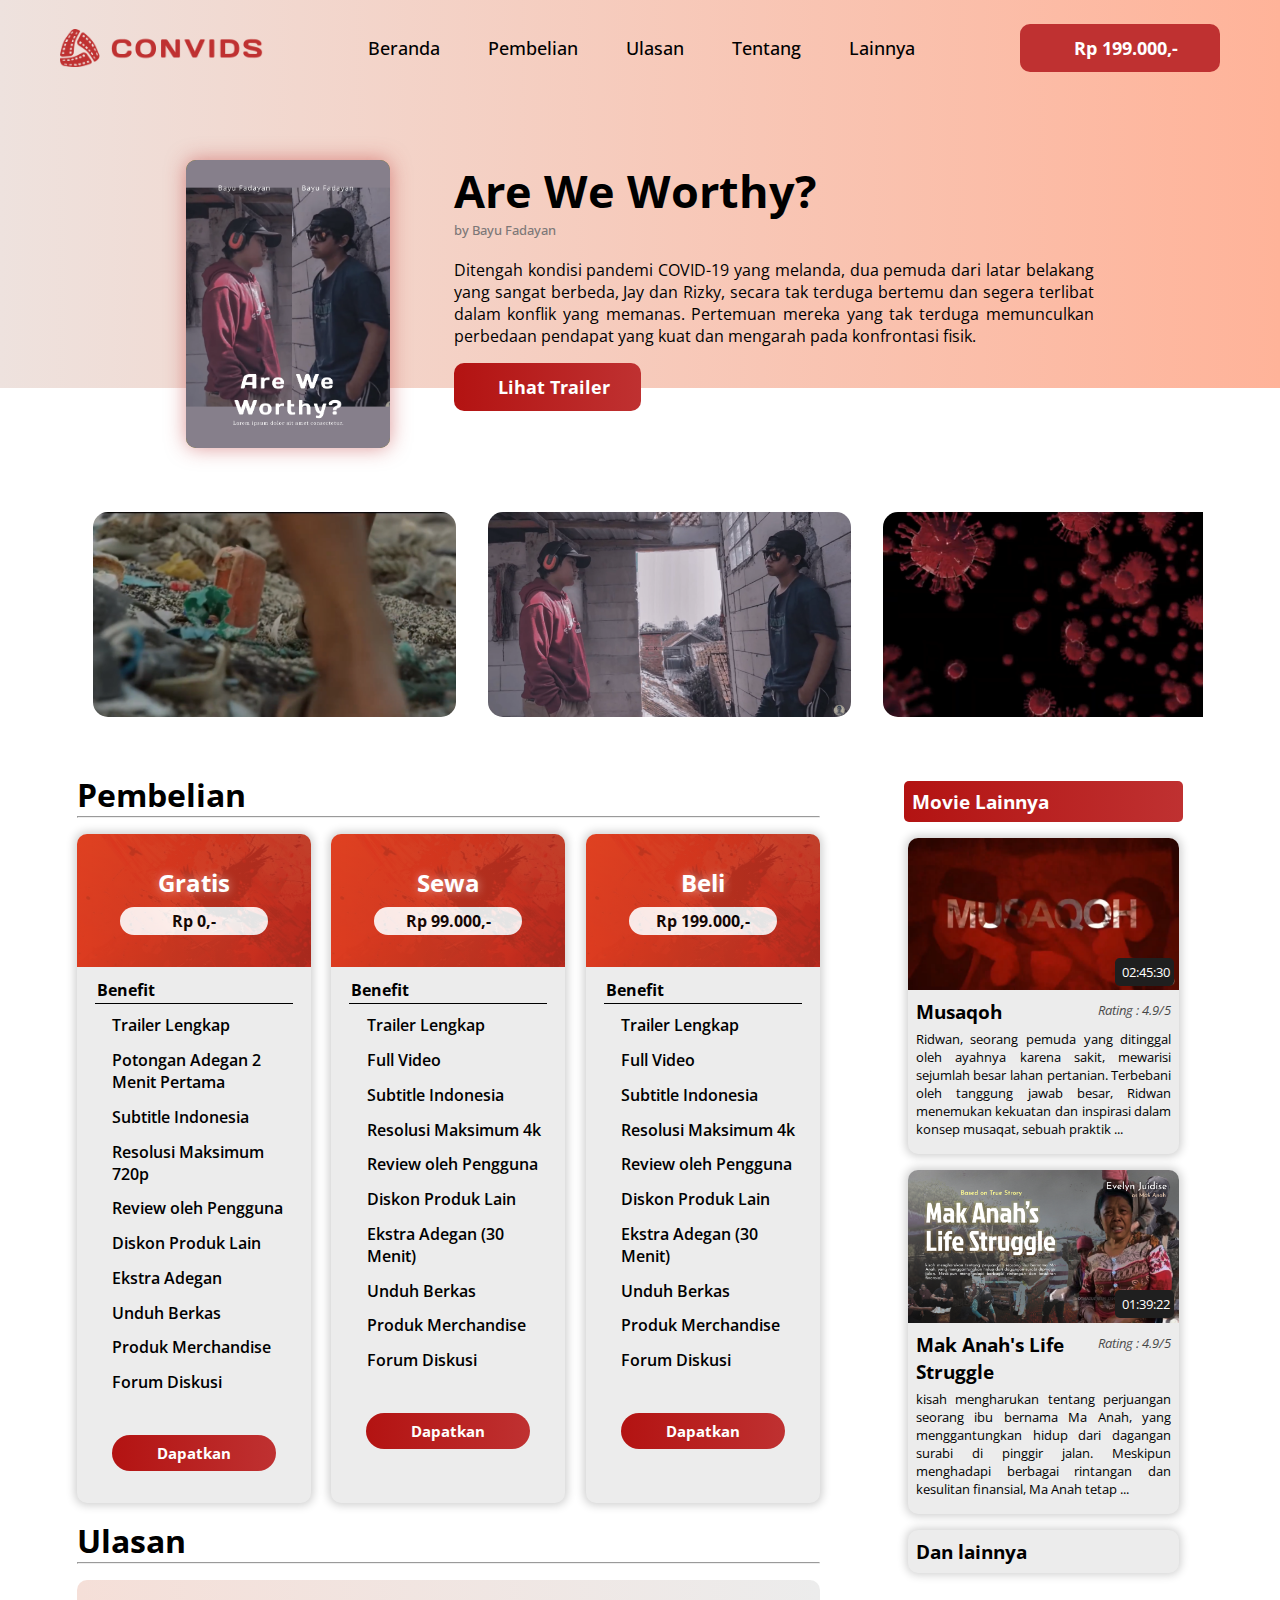
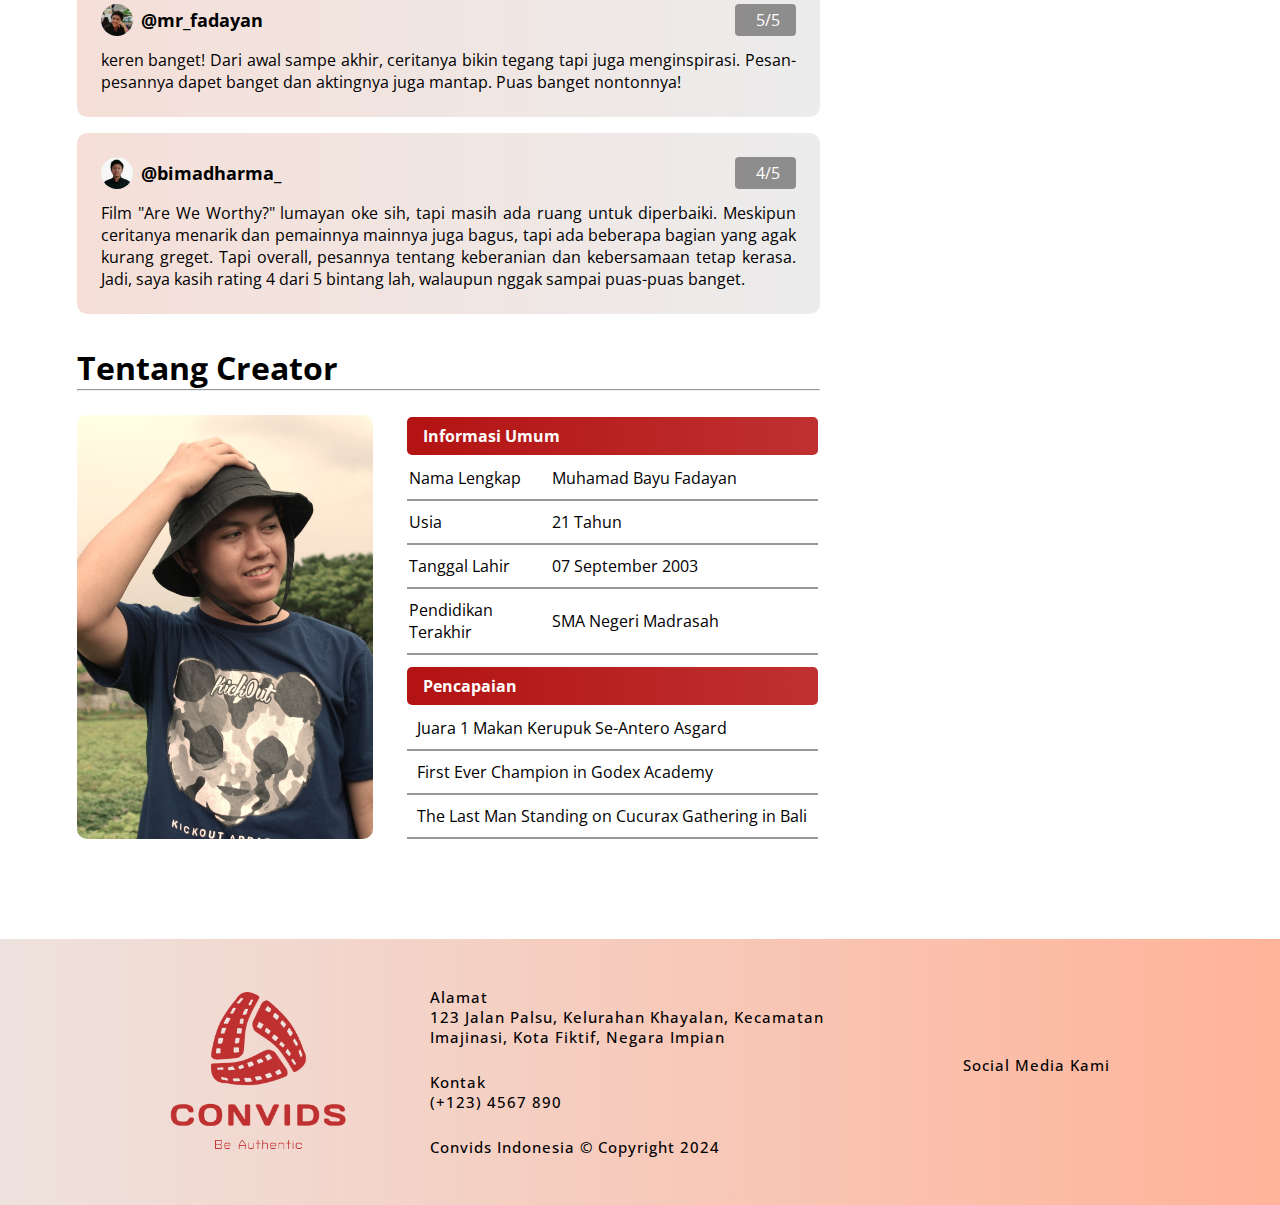
<file: index.html>
<!DOCTYPE html>
<html lang="en">
  <head>
    <meta charset="UTF-8" />
    <meta name="viewport" content="width=device-width, initial-scale=1.0" />
    <title>Are We Worthy? | CONVIDS</title>

    <!-- CSS -->
    <link rel="stylesheet" href="styles/style.css" />

    <!-- Font (OpenSans) -->
    <link rel="preconnect" href="https://fonts.googleapis.com" />
    <link rel="preconnect" href="https://fonts.gstatic.com" crossorigin />
    <link
      href="https://fonts.googleapis.com/css2?family=Open+Sans:ital,wght@0,300..800;1,300..800&display=swap"
      rel="stylesheet"
    />

    <!-- Font Awesome -->
    <link
      rel="stylesheet"
      href="https://cdnjs.cloudflare.com/ajax/libs/font-awesome/6.5.2/css/all.min.css"
      integrity="sha512-SnH5WK+bZxgPHs44uWIX+LLJAJ9/2PkPKZ5QiAj6Ta86w+fsb2TkcmfRyVX3pBnMFcV7oQPJkl9QevSCWr3W6A=="
      crossorigin="anonymous"
      referrerpolicy="no-referrer"
    />

    <!-- Fav Icon -->
    <link rel="icon" type="image/png" href="image/convids-icon.png" />
  </head>
  <body>
    <header>
      <nav>
        <div class="logo">
          <img src="image/convids-logo.png" alt="logo-convids" />
        </div>

        <ul class="nav-list">
          <li><a href="#">Beranda</a></li>
          <li><a href="#Pembelian">Pembelian</a></li>
          <li><a href="#Ulasan">Ulasan</a></li>
          <li><a href="#Tentang">Tentang</a></li>
          <li><a href="coming-soon.html">Lainnya</a></li>
        </ul>

        <div class="nav-side-button">
          <div class="buy-icon">
            <i class="fa-solid fa-cart-shopping"></i>
          </div>
          <div class="hamburger">&#9776;</div>
        </div>

        <div class="nav-button" id="film-play">
          <button>
            <i class="fa-solid fa-cart-shopping"></i>
            <strong>Rp 199.000,-</strong>
          </button>
        </div>
      </nav>
    </header>

    <main>
      <!-- Spotlight -->
      <header id="beranda">
        <div class="main-section">
          <article>
            <figure class="movie-poster">
              <img
                src="image/movie-poster.png"
                alt="Movie Poster"
                class="for-popup"
              />
            </figure>

            <div class="header-main-section">
              <h1 class="main-title">Are We Worthy?</h1>
              <h5>by Bayu Fadayan</h5>

              <h4>Sinopsis:</h4>
              <p>
                Ditengah kondisi pandemi COVID-19 yang melanda, dua pemuda dari
                latar belakang yang sangat berbeda, Jay dan Rizky, secara tak
                terduga bertemu dan segera terlibat dalam konflik yang memanas.
                Pertemuan mereka yang tak terduga memunculkan perbedaan pendapat
                yang kuat dan mengarah pada konfrontasi fisik.
              </p>

              <button id="trailer-play">
                <i class="fa-solid fa-play"></i><span>Lihat Trailer</span>
              </button>
            </div>

            <div class="bg-main-section"></div>
          </article>
        </div>

        <div class="movie-preview">
          <h4>Screenshot :</h4>
          <div class="pictures-panel">
            <img
              src="image/preview-1.png"
              alt="Movie Preview"
              class="screenshot for-popup"
            />
            <img
              src="image/preview-2.png"
              alt="Movie Preview"
              class="screenshot for-popup"
            />
            <img
              src="image/preview-3.png"
              alt="Movie Preview"
              class="screenshot for-popup"
            />
            <img
              src="image/preview-4.png"
              alt="Movie Preview"
              class="screenshot for-popup"
            />
            <img
              src="image/preview-5.png"
              alt="Movie Preview"
              class="screenshot for-popup"
            />
            <img
              src="image/preview-6.png"
              alt="Movie Preview"
              class="screenshot for-popup"
            />
          </div>
        </div>
      </header>

      <div class="body-content">
        <!-- Content -->
        <div class="content">
          <article id="Pembelian">
            <h2>Pembelian</h2>
            <hr />
            <div class="card-container">
              <div class="card">
                <div class="card-title">
                  <img
                    src="image/card-title-bg-illustartion.jpg"
                    alt="illustrasi"
                  />
                  <h3>Gratis</h3>
                  <h4>Rp 0,-</h4>
                </div>

                <div class="card-content">
                  <table>
                    <thead>
                      <tr>
                        <th>Benefit</th>
                      </tr>
                    </thead>
                    <tbody>
                      <tr>
                        <td><i class="fa-solid fa-circle-check"></i></td>
                        <td>Trailer Lengkap</td>
                      </tr>
                      <tr>
                        <td><i class="fa-solid fa-circle-check"></i></td>
                        <td>Potongan Adegan 2 Menit Pertama</td>
                      </tr>
                      <tr>
                        <td><i class="fa-solid fa-circle-check"></i></td>
                        <td>Subtitle Indonesia</td>
                      </tr>
                      <tr>
                        <td><i class="fa-solid fa-circle-check"></i></td>
                        <td>Resolusi Maksimum 720p</td>
                      </tr>
                      <tr>
                        <td><i class="fa-solid fa-circle-xmark"></i></td>
                        <td>Review oleh Pengguna</td>
                      </tr>
                      <tr>
                        <td><i class="fa-solid fa-circle-xmark"></i></td>
                        <td>Diskon Produk Lain</td>
                      </tr>
                      <tr>
                        <td><i class="fa-solid fa-circle-xmark"></i></td>
                        <td>Ekstra Adegan</td>
                      </tr>
                      <tr>
                        <td><i class="fa-solid fa-circle-xmark"></i></td>
                        <td>Unduh Berkas</td>
                      </tr>
                      <tr>
                        <td><i class="fa-solid fa-circle-xmark"></i></td>
                        <td>Produk Merchandise</td>
                      </tr>
                      <tr>
                        <td><i class="fa-solid fa-circle-xmark"></i></td>
                        <td>Forum Diskusi</td>
                      </tr>
                    </tbody>
                  </table>
                </div>

                <button class="coming-soon">Dapatkan</button>
              </div>

              <div class="card">
                <div class="card-title">
                  <img
                    src="image/card-title-bg-illustartion.jpg"
                    alt="illustrasi"
                  />
                  <h3>Sewa</h3>
                  <h4>Rp 99.000,-</h4>
                </div>

                <div class="card-content">
                  <table>
                    <thead>
                      <tr>
                        <th>Benefit</th>
                      </tr>
                    </thead>
                    <tbody>
                      <tr>
                        <td><i class="fa-solid fa-circle-check"></i></td>
                        <td>Trailer Lengkap</td>
                      </tr>
                      <tr>
                        <td><i class="fa-solid fa-circle-check"></i></td>
                        <td>Full Video</td>
                      </tr>
                      <tr>
                        <td><i class="fa-solid fa-circle-check"></i></td>
                        <td>Subtitle Indonesia</td>
                      </tr>
                      <tr>
                        <td><i class="fa-solid fa-circle-check"></i></td>
                        <td>Resolusi Maksimum 4k</td>
                      </tr>
                      <tr>
                        <td><i class="fa-solid fa-circle-check"></i></td>
                        <td>Review oleh Pengguna</td>
                      </tr>
                      <tr>
                        <td><i class="fa-solid fa-circle-check"></i></td>
                        <td>Diskon Produk Lain</td>
                      </tr>
                      <tr>
                        <td><i class="fa-solid fa-circle-xmark"></i></td>
                        <td>Ekstra Adegan (30 Menit)</td>
                      </tr>
                      <tr>
                        <td><i class="fa-solid fa-circle-xmark"></i></td>
                        <td>Unduh Berkas</td>
                      </tr>
                      <tr>
                        <td><i class="fa-solid fa-circle-xmark"></i></td>
                        <td>Produk Merchandise</td>
                      </tr>
                      <tr>
                        <td><i class="fa-solid fa-circle-xmark"></i></td>
                        <td>Forum Diskusi</td>
                      </tr>
                    </tbody>
                  </table>
                </div>

                <button class="coming-soon">Dapatkan</button>
              </div>

              <div class="card">
                <div class="card-title">
                  <img
                    src="image/card-title-bg-illustartion.jpg"
                    alt="illustrasi"
                  />
                  <h3>Beli</h3>
                  <h4>Rp 199.000,-</h4>
                </div>

                <div class="card-content">
                  <table>
                    <thead>
                      <tr>
                        <th>Benefit</th>
                      </tr>
                    </thead>
                    <tbody>
                      <tr>
                        <td><i class="fa-solid fa-circle-check"></i></td>
                        <td>Trailer Lengkap</td>
                      </tr>
                      <tr>
                        <td><i class="fa-solid fa-circle-check"></i></td>
                        <td>Full Video</td>
                      </tr>
                      <tr>
                        <td><i class="fa-solid fa-circle-check"></i></td>
                        <td>Subtitle Indonesia</td>
                      </tr>
                      <tr>
                        <td><i class="fa-solid fa-circle-check"></i></td>
                        <td>Resolusi Maksimum 4k</td>
                      </tr>
                      <tr>
                        <td><i class="fa-solid fa-circle-check"></i></td>
                        <td>Review oleh Pengguna</td>
                      </tr>
                      <tr>
                        <td><i class="fa-solid fa-circle-check"></i></td>
                        <td>Diskon Produk Lain</td>
                      </tr>
                      <tr>
                        <td><i class="fa-solid fa-circle-check"></i></td>
                        <td>Ekstra Adegan (30 Menit)</td>
                      </tr>
                      <tr>
                        <td><i class="fa-solid fa-circle-check"></i></td>
                        <td>Unduh Berkas</td>
                      </tr>
                      <tr>
                        <td><i class="fa-solid fa-circle-check"></i></td>
                        <td>Produk Merchandise</td>
                      </tr>
                      <tr>
                        <td><i class="fa-solid fa-circle-check"></i></td>
                        <td>Forum Diskusi</td>
                      </tr>
                    </tbody>
                  </table>
                </div>

                <button class="coming-soon">Dapatkan</button>
              </div>
            </div>
          </article>

          <article id="Ulasan">
            <h2>Ulasan</h2>
            <hr />
            <div class="review-card-container">
              <div class="review-card">
                <div class="review-card-top">
                  <div class="rating-container">
                    <i class="fa-solid fa-star"></i> 5/5
                  </div>

                  <div class="username-container">
                    <img src="image/profile-user-bay.png" alt="profil bayu" />
                    <p>@mr_fadayan</p>
                  </div>
                </div>

                <div class="review-card-content">
                  <p>
                    keren banget! Dari awal sampe akhir, ceritanya bikin tegang
                    tapi juga menginspirasi. Pesan-pesannya dapet banget dan
                    aktingnya juga mantap. Puas banget nontonnya!
                  </p>
                </div>
              </div>

              <div class="review-card">
                <div class="review-card-top">
                  <div class="rating-container">
                    <i class="fa-solid fa-star"></i> 4/5
                  </div>

                  <div class="username-container">
                    <img src="image/profile-user.png" alt="profil" />
                    <p>@bimadharma_</p>
                  </div>
                </div>

                <div class="review-card-content">
                  <p>
                    Film "Are We Worthy?" lumayan oke sih, tapi masih ada ruang
                    untuk diperbaiki. Meskipun ceritanya menarik dan pemainnya
                    mainnya juga bagus, tapi ada beberapa bagian yang agak
                    kurang greget. Tapi overall, pesannya tentang keberanian dan
                    kebersamaan tetap kerasa. Jadi, saya kasih rating 4 dari 5
                    bintang lah, walaupun nggak sampai puas-puas banget.
                  </p>
                </div>
              </div>
            </div>
          </article>

          <article id="Tentang">
            <h2>Tentang Creator</h2>
            <hr />
            <div class="about-content-container">
              <figure>
                <img
                  src="image/author-photos.jpg"
                  alt="bayu"
                  class="for-popup"
                />
              </figure>

              <div class="author-info">
                <table>
                  <thead>
                    <tr>
                      <th colspan="2">Informasi Umum</th>
                    </tr>
                  </thead>

                  <tbody class="information-general">
                    <tr>
                      <td>Nama Lengkap</td>
                      <td>Muhamad Bayu Fadayan</td>
                    </tr>
                    <tr>
                      <td>Usia</td>
                      <td>21 Tahun</td>
                    </tr>
                    <tr>
                      <td>Tanggal Lahir</td>
                      <td>07 September 2003</td>
                    </tr>
                    <tr>
                      <td>Pendidikan Terakhir</td>
                      <td>SMA Negeri Madrasah</td>
                    </tr>
                  </tbody>
                </table>

                <table>
                  <thead>
                    <tr>
                      <th>Pencapaian</th>
                    </tr>
                  </thead>

                  <tbody class="achievement">
                    <tr>
                      <td>
                        <i class="fa-solid fa-trophy"></i>Juara 1 Makan Kerupuk
                        Se-Antero Asgard
                      </td>
                    </tr>
                    <tr>
                      <td>
                        <i class="fa-solid fa-trophy"></i>First Ever Champion in
                        Godex Academy
                      </td>
                    </tr>
                    <tr>
                      <td>
                        <i class="fa-solid fa-trophy"></i>The Last Man Standing
                        on Cucurax Gathering in Bali
                      </td>
                    </tr>
                  </tbody>
                </table>
              </div>
            </div>
            <br /><br /><br />
          </article>
        </div>

        <!-- Sidebar -->
        <aside>
          <header>
            <h3>Movie Lainnya</h3>
          </header>

          <div class="sidebar-content">
            <!-- Film ke 1 -->
            <div class="sidebar-card coming-soon">
              <figure>
                <img src="image/musaqoh-thumbnail.png" alt="thumb" />
                <div class="duration">
                  <i class="fa-solid fa-clock"></i> 02:45:30
                </div>
              </figure>
              <div class="sidebar-card-content-container">
                <div class="sidebar-card-title-container">
                  <h4>Musaqoh</h4>
                  <p><i class="fa-solid fa-star"></i><i> Rating : 4.9/5</i></p>
                </div>
                <div class="description">
                  <p>
                    Ridwan, seorang pemuda yang ditinggal oleh ayahnya karena
                    sakit, mewarisi sejumlah besar lahan pertanian. Terbebani
                    oleh tanggung jawab besar, Ridwan menemukan kekuatan dan
                    inspirasi dalam konsep musaqat, sebuah praktik ...
                  </p>
                </div>
              </div>
            </div>

            <!-- Film ke 2 -->
            <div class="sidebar-card">
              <figure>
                <img src="image/mak-anah-2-thumbnail.png" alt="thumb" />
                <div class="duration">
                  <i class="fa-solid fa-clock"></i> 01:39:22
                </div>
              </figure>
              <div class="sidebar-card-content-container">
                <div class="sidebar-card-title-container">
                  <h4>Mak Anah's Life Struggle</h4>
                  <p><i class="fa-solid fa-star"></i><i> Rating : 4.9/5</i></p>
                </div>
                <div class="description">
                  <p>
                    kisah mengharukan tentang perjuangan seorang ibu bernama Ma
                    Anah, yang menggantungkan hidup dari dagangan surabi di
                    pinggir jalan. Meskipun menghadapi berbagai rintangan dan
                    kesulitan finansial, Ma Anah tetap ...
                  </p>
                </div>
              </div>
            </div>

            <!-- Lainnya -->
            <div class="sidebar-card" id="lainnya-card">
              <div class="sidebar-card-content-container" id="lainnya">
                <div class="sidebar-card-title-container">
                  <h4>Dan lainnya</h4>
                </div>
              </div>
            </div>
          </div>
        </aside>
      </div>
    </main>

    <footer>
      <div class="footer-container">
        <section class="foot-logo">
          <img src="image/convids-logo-footer.png" alt="Logo Convids" />
        </section>
        <section class="foot-information">
          <p>
            Alamat <br />
            123 Jalan Palsu, Kelurahan Khayalan, Kecamatan Imajinasi, Kota
            Fiktif, Negara Impian
          </p>

          <p>
            Kontak <br />
            (+123) 4567 890
          </p>

          <p>Convids Indonesia &copy; Copyright 2024</p>
        </section>
        <hr id="footer-line" />
        <section class="social-media">
          <span>Social Media Kami</span>
          <span class="social-logo">
            <a
              href="https://www.facebook.com/p/Bayu-Fadayan-100006377050682/"
              target="_blank"
              ><i class="fa-brands fa-square-facebook"></i
            ></a>
            <a href="https://instagram.com/bayufadayan" target="_blank"
              ><i class="fa-brands fa-square-instagram"></i
            ></a>
            <a
              href="https://linkedin.com/in/muhamad-bayu-fadayan"
              target="_blank"
              ><i class="fa-brands fa-linkedin"></i
            ></a>
          </span>
        </section>
      </div>
    </footer>

    <!-- Pop Up -->
    <div class="popup-img">
      <span>&times;</span>
      <img src="image/preview-2.png" alt="" class="screenshot" />
    </div>

    <script src="script/script.js"></script>
  </body>
</html>
</file>
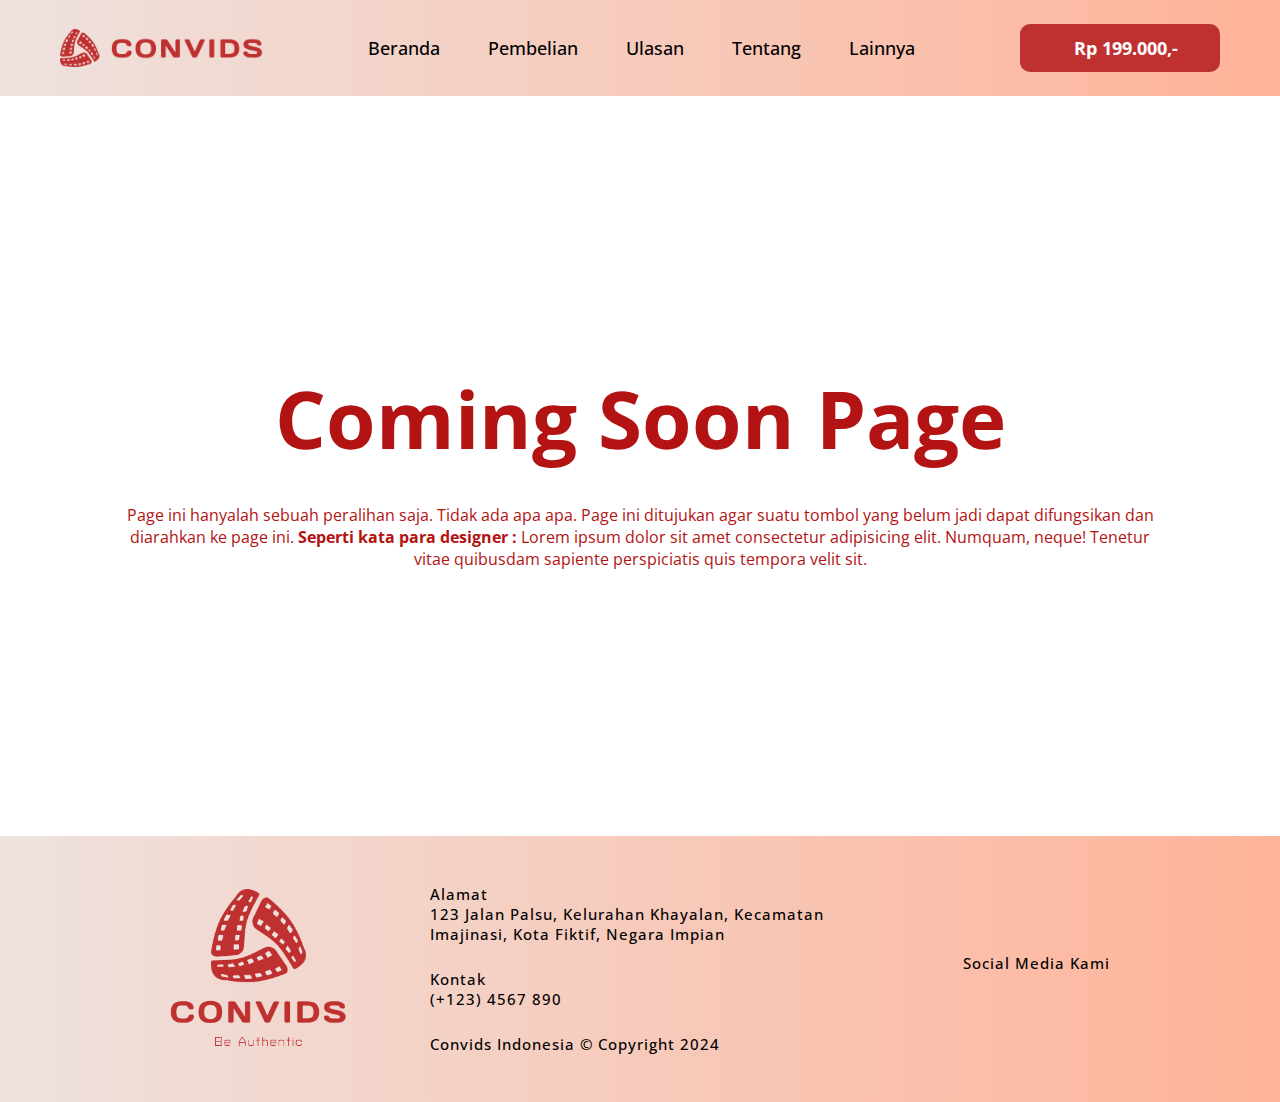
<file: coming-soon.html>
<!DOCTYPE html>
<html lang="en">
  <head>
    <meta charset="UTF-8" />
    <meta name="viewport" content="width=device-width, initial-scale=1.0" />
    <title>Are We Worthy? | CONVIDS</title>

    <!-- CSS -->
    <link rel="stylesheet" href="styles/style.css" />

    <!-- Font (OpenSans) -->
    <link rel="preconnect" href="https://fonts.googleapis.com" />
    <link rel="preconnect" href="https://fonts.gstatic.com" crossorigin />
    <link
      href="https://fonts.googleapis.com/css2?family=Open+Sans:ital,wght@0,300..800;1,300..800&display=swap"
      rel="stylesheet"
    />

    <!-- Font Awesome -->
    <link
      rel="stylesheet"
      href="https://cdnjs.cloudflare.com/ajax/libs/font-awesome/6.5.2/css/all.min.css"
      integrity="sha512-SnH5WK+bZxgPHs44uWIX+LLJAJ9/2PkPKZ5QiAj6Ta86w+fsb2TkcmfRyVX3pBnMFcV7oQPJkl9QevSCWr3W6A=="
      crossorigin="anonymous"
      referrerpolicy="no-referrer"
    />

    <!-- Fav Icon -->
    <link rel="icon" type="image/png" href="image/convids-icon.png" />

    <!-- Style untuk main aja -->
    <style>
      main {
        display: flex;
        flex-direction: column;
        height: calc(100vh - 10rem);
        justify-content: center;
        align-items: center;
        gap: 2rem;
        color: #b31312;
      }

      main h1 {
        font-size: 80px;
      }

      main p{
        text-align: center;
        padding-inline: 7rem;
      }
    </style>
  </head>

  <body>
    <header>
      <nav>
        <div class="logo">
          <img src="image/convids-logo.png" alt="logo-convids" />
        </div>

        <ul class="nav-list">
          <li><a href="index.html#">Beranda</a></li>
          <li><a href="index.html#Pembelian">Pembelian</a></li>
          <li><a href="index.html#Ulasan">Ulasan</a></li>
          <li><a href="index.html#Tentang">Tentang</a></li>
          <li><a href="#">Lainnya</a></li>
        </ul>

        <div class="nav-button">
          <button>
            <i class="fa-solid fa-cart-shopping"></i>
            <strong>Rp 199.000,-</strong>
          </button>
        </div>
      </nav>
    </header>

    <main>
      <h1>Coming Soon Page</h1>
      <p>
        Page ini hanyalah sebuah peralihan saja. Tidak ada apa apa. Page ini
        ditujukan agar suatu tombol yang belum jadi dapat difungsikan dan
        diarahkan ke page ini. <b>Seperti kata para designer :</b> Lorem ipsum dolor sit amet consectetur
        adipisicing elit. Numquam, neque! Tenetur vitae quibusdam sapiente
        perspiciatis quis tempora velit sit.
      </p>
    </main>

    <footer>
      <div class="footer-container">
        <section class="foot-logo">
          <img src="image/convids-logo-footer.png" alt="Logo Convids" />
        </section>
        <section class="foot-information">
          <p>
            Alamat <br />
            123 Jalan Palsu, Kelurahan Khayalan, Kecamatan Imajinasi, Kota
            Fiktif, Negara Impian
          </p>

          <p>
            Kontak <br />
            (+123) 4567 890
          </p>

          <p>Convids Indonesia &copy; Copyright 2024</p>
        </section>
        <section class="social-media">
          <span>Social Media Kami</span>
          <span class="social-logo">
            <a
              href="https://www.facebook.com/p/Bayu-Fadayan-100006377050682/"
              target="_blank"
              ><i class="fa-brands fa-square-facebook"></i
            ></a>
            <a href="https://instagram.com/bayufadayan" target="_blank"
              ><i class="fa-brands fa-square-instagram"></i
            ></a>
            <a
              href="https://linkedin.com/in/muhamad-bayu-fadayan"
              target="_blank"
              ><i class="fa-brands fa-linkedin"></i
            ></a>
          </span>
        </section>
      </div>
    </footer>
  </body>
</html>
</file>
<file: styles/style.css>
*{
    margin: 0;
    padding: 0;
    box-sizing: border-box;
    font-family: "Open Sans", sans-serif;
}

html {
    scroll-behavior: smooth;
}

header{
    width: 100%;
}

header nav {
    background: linear-gradient(to right, #EEE2DE, #FFB399);
    position: fixed;
    top: 0;
    right: 0;
    left: 0;
    z-index: 1000;
    display: flex;
    flex-direction: row;
    justify-content: space-around;
    padding: 1.5rem 0.5rem;
}

.nav-side-button{
    display: none;
}

nav ul{
    display: flex;
    align-items: center;
    gap: 1rem 3rem;
   
}

nav ul li{
    list-style-type: none;
}

nav ul li a {
    text-decoration: none;
    color: black;
    font-size: large;
    font-weight: 500;
}

nav ul li:hover a{
    text-decoration: underline;
    color: #B31312;
}

.logo{
    display: flex;
    align-items: center;
}

.logo img{
    height: 38px;
    
}

.nav-button{
    width: 12.5rem;
    height: 3rem;
    display: flex;
    align-items: center;
    border-radius: 10px;
}

.nav-button button{
    display: flex;
    background-color: #BF3131;
    width: 12.5rem;
    height: 3rem;
    border-radius: 10px;
    font-size: large;
    gap: 13px;
    color: white;
    justify-content: center;
    align-items: center;
    border: none;
    cursor: pointer;
}

.nav-button button:hover{
    color: #BF3131;
    background-color: white;
    border: 2px solid rgba(179, 19, 18, 0.6);
}

main{
    margin-top: calc(1.5rem + 3rem + 1.5rem);
}

.main-section article figure{
    border-radius: 10px;
    background-color: olive;
    height: 18rem;
}

.main-section article figure img{
    height: 18rem;
    border-radius: 10px;
    box-shadow: 0px 0px 20px rgba(191, 49, 49, 0.5);
}

.main-section article figure:hover{
    opacity: 90%;
}

.main-section article figure img:hover{
    box-shadow: 0px 0px 30px rgba(191, 49, 49, 0.7)
}

.main-section article {
    width: 100%;
    display: flex;
    justify-content: center;
    gap: 4rem;
    /* padding-block: 4rem; */
    padding: 4rem 0rem 3rem 0rem;
}

.main-section{
    display: flex;
}

.header-main-section {
    width: 40rem;
}

.header-main-section p{
    text-align: justify;
}

.main-title{
    font-size: 45px;
}

.header-main-section h5{
    margin-bottom: 1.25rem;
    font-weight: 500;
    color: #7C7777;
}

.header-main-section h4{
    display: none;
}

.header-main-section button{
    margin-top: 1rem;
    display: flex;
    background: linear-gradient(to right,#B31312, #BF3131);
    width: 11.7rem;
    height: 3rem;
    border-radius: 10px;
    font-size: large;
    color: white;
    justify-content: center;
    align-items: center;
    border: none;
    gap: 13px;
    font-weight: bold;
    cursor: pointer;
}

.header-main-section button:hover{
    color: #BF3131;
    background: white;
    border: 2px solid rgba(179, 19, 18, 0.6);
}

.bg-main-section{
    background: linear-gradient(to right, #EEE2DE, #FFB399);
    width: 100%;
    position: absolute;
    z-index: -1;
    height: 18.25rem;
    top: 0;
    margin-top: calc(1.5rem + 3rem + 1.5rem);
}

.movie-preview{
    display: flex;
    flex-direction: column;
    padding-inline: 4.8rem;
}

.movie-preview h4{
    display: none;
}

.movie-preview .pictures-panel{
    display: flex;
    overflow-x: auto;
    gap: 2rem;
    padding: 1rem 1rem 1.5rem 1rem;
    margin-bottom: 2rem;
}

.pictures-panel::-webkit-scrollbar{
    width: 0;
    height: 12px;
}

.pictures-panel::-webkit-scrollbar-thumb{
    background-color: #A6A2A2;
    border-radius: 10px;
}

.pictures-panel::-webkit-scrollbar-track{
    background-color: #D9D9D9;
    border-radius: 10px;
}

.movie-preview .screenshot {
    height: 12.8rem;
    border-radius: 15px;
}

.screenshot:hover{
    opacity: 70%;
    border-radius: 15px;
    box-shadow: 0px 0px 10px rgba(0, 0, 0, 0.3);
}

.body-content {
    display: flex;
    padding-inline: 4.8rem;
    gap: 4rem;
}

.content{
    width: 70%;
}

.content article h2{
    font-size: xx-large;
}

.card-container{
    display: flex;
    flex-direction: row;
    justify-content: space-between;
    padding-block: 1rem;
    flex-wrap: wrap;
}

.card{
    display: flex;
    flex-direction: column;
    width: 31.5%;
    background-color: #ECECEC;
    /* justify-content: center; */
    align-items: center;
    border-radius: 10px;
    box-shadow: 0px 0px 10px 1.5px rgba(0, 0, 0, 0.2);
}

.card-title{
    background: linear-gradient(to right, #DE4022, #BB2E21);
    position: relative;
    display: flex;
    border-top-left-radius: 10px;
    border-top-right-radius: 10px;
    padding-inline: 2rem;
    padding: 2rem;
    justify-content: center;
    width: 100%;
    margin-bottom: 0.5rem;
    flex-direction: column;
}

.card-title h3{
    text-align: center;
    font-size: x-large;
    z-index: 1;
    color: white;
    text-shadow: 0px 0px 10px rgba(255, 255, 255, 0.5);
    margin-bottom: 0.5rem;
}

.card-title h4{
    margin-inline: 0.7rem;
    padding-block: 0.2rem;
    border-radius: 20px;
    background-color: white;
    display: flex;
    justify-content: center;
}

.card-title img{
    position: absolute;
    top: 0;
    left: 0;
    width: 100%;
    height: 100%;
    object-fit: cover;
    border-top-left-radius: 10px;
    border-top-right-radius: 10px;
    opacity: 10%;
}

.card-content{
    /* background-color: chartreuse; */
    padding-inline: 1rem;
}

.card-container thead{
    /* background-color: #7C7777; */
    display: flex;
    justify-content: start;
    border-bottom: 1px solid black;
}

.card-content tbody tr{
    /* background-color: honeydew; */
    display: flex;
    align-items: center;
    padding-block: 0.3rem;
    margin-block: 0.2rem;
    font-weight: 600;
}

.card-content tbody td:first-child {
    display: flex;
    /* background-color: #B31312; */
    padding-right: 0.5rem;
    font-size: larger;
    text-align: left;
}

.fa-circle-check{
    color: green;
}

.fa-circle-xmark{
    color: #B31312;
}

.card-content tbody td{
    /* background-color: #D9D9D9; */
    margin-inline: 0.2rem;
}

.card-container button{
    background: linear-gradient(to right, #B31312, #BF3131);
    width: 70%;
    min-height: 2rem;
    border-style: none;
    text-align: center;
    border-radius: 10rem;
    padding-block: 0.5rem;
    font-weight: bold;
    font-size: 15px;
    color: white;
    margin-block: 2rem;
    cursor: pointer;
}

.card-container button:hover{
    background: white;
    color: #B31312;
    box-shadow: 0px 0px 20px rgba(179, 19, 18, 0.5);
}

.review-card-container{
    padding-block: 1rem;
    display: flex;
    flex-direction: column;
    gap: 1rem;
    margin-bottom: 1rem;
}

.review-card{
    display: flex;
    flex-direction: column;
    /* background-color: #ECECEC; */
    background: linear-gradient(to right, #f5dfd8, #ECECEC);
    border-radius: 10px;
    padding: 1.5rem;
    gap: 0.3rem;
}

.review-card-top{
    display: flex;
    flex-direction: row-reverse;
    justify-content: space-between;
}

.review-card-top .rating-container, .review-card-top .username-container{
    display: flex;
    align-items: center;
    border-radius: 4px;
}

.rating-container{
    color: white;
    gap: 0.3rem;
    background-color: rgba(0, 0, 0, 0.4);
    padding: 0.2rem 1rem;
}

.rating-container i{
    color: yellow;
}

.username-container{
    font-weight: bold;
    font-size: large;
    gap: 0.5rem;
}

.username-container img{
    width: 2rem;
    height: auto;
    object-fit: cover;
    border-radius: 50%;
}

.review-card-content{
    padding-top: 0.5rem;
    display: flex;
}

.review-card-content p{
    text-align: justify;
}

.about-content-container{
    /* background-color: hotpink; */
    display: flex;
    justify-content: space-between;
    align-items: start;
    margin-block:1.5rem;
    gap: 2rem;
}

.about-content-container figure{
    display: flex;
    /* background-color: gold; */
    width: 50%;
    height: 26.5rem;
    justify-content: center;
}

.about-content-container figure img{
    width: 100%;
    height: 100%;
    object-fit: cover;
    border-radius: 10px;
}

.about-content-container figure img:hover{
    opacity: 90%;
    box-shadow: 0px 4px 20px rgba(0, 0, 0, 0.2)
}

.author-info{
    display: flex;
    flex-direction: column;
    /* background-color: saddlebrown; */
    width: 70%;
}

.author-info table th{
    padding: 0.5rem 1rem;
    background: linear-gradient(to right, #B31312, #BF3131);
    border-radius: 5px;
    color: white;
}

.author-info table tr{
    text-align: left;
}

.information-general, .achievement{
    display: flex;
    flex-direction: column;
    margin-bottom: 0.5rem;
    /* background-color: deepskyblue; */
}

.information-general tr, .achievement tr{
    padding-block: 0.5rem;
    border-bottom: 2px solid rgba(0, 0, 0, 0.4);
}

.information-general td:first-child{
    /* background-color: teal; */
    width: 8rem;
    padding: 0;
}

.information-general td{
    /* background-color: salmon; */
    padding-inline: 0.8rem;
}

.achievement i{
    color: #FFB21A;
    margin-right: 0.5rem;
}

aside{
    width: 30%;
    padding: 0.5rem;
    display: flex;
    flex-direction: column;
    align-items: center;
}

aside header{
    background: linear-gradient(to right, #B31312, #BF3131);
    padding: 0.5rem;
    border-radius: 5px;
    color: white;
    width: calc(100% - 1.5rem);
}

.sidebar-content{
    padding: 1rem;
    display: flex;
    flex-direction: column;
    gap: 1rem;
}

.sidebar-card{
    display: flex;
    flex-direction: column;
    background-color: #ECECEC;
    gap: 0.5rem;
    border-radius: 10px;
    box-shadow: 0px 0px 10px 1.5px rgba(0, 0, 0, 0.2);
    cursor: pointer;
}

.sidebar-card figure{
    /* background-color: yellow; */
    width: 100%;
    display: flex;
    justify-content: end;
    align-items: end;
}

.sidebar-card figure img{
    width: 100%;
    height: 100%;
    object-fit: cover;
    border-top-left-radius: 10px;
    border-top-right-radius: 10px;
}

.duration{
    position: absolute;
    background-color: rgb(31, 31, 31);
    color: white;
    font-size: small;
    padding: 0.3rem;
    margin: 0.3rem;
    border-radius: 0.3rem;
    z-index: 999;
}

.duration i{
    margin-right: 2px;
}

.sidebar-card-content-container{
    /* background-color: teal; */
    padding-inline: 0.5rem;
    display: flex;
    flex-direction: column;
    gap: 0.3rem;
    margin-bottom: 1rem;
}

.sidebar-card-title-container{
    /* background-color: green; */
    display: flex;
    justify-content: space-between;
    align-items: start;
}

.sidebar-card-title-container h4{
    width: 60%;
    font-size: larger;
}

.sidebar-card:hover h4{
    color: #B31312;
    text-decoration: underline;
}

.sidebar-card-title-container p{
    padding-top: 3px;
    width: 40%;
    font-size: small;
    opacity: 70%;
    text-align: right;
}

.description{
    /* background-color: darkorange; */
    font-size: small;
}

.description p{
    text-align: justify;
}

footer{
    background: linear-gradient(to right, #EEE2DE, #FFB399);
    padding: 3rem 5rem;
}

.footer-container{
    /* background-color: #BF3131; */
    width: 100%;
    display: flex;
    flex-direction: row;
    align-items: center;
    padding-inline: 3rem;
    justify-content: space-around;
    
}

.foot-logo{
    display: flex;
    /* background-color: aqua; */
}

.foot-logo img{
    height: 160px;
}

.foot-information{
    display: flex;
    flex-direction: column;
    /* background-color: cornflowerblue; */
    height: 170px;
    justify-content: space-between;
    width: 450px;
}

.foot-information p{
    font-size: 15px;
    font-weight: 500;
    letter-spacing: 1px;
}

.social-media{
    display: flex;
    flex-direction: column;
    align-items: center;
    justify-content: center;
    gap: 0.8rem;
    font-size: 15px;
    font-weight: 500;
    letter-spacing: 1px;
}

.social-logo{
    display: flex;
    width: 100%;
    align-items: center;
    justify-content: space-around;
}

.social-logo a{
    text-decoration: none;
    color: black;
    font-size: xx-large;
}

.social-logo a:hover{
    color: #B31312;
}

#Pembelian, #Ulasan, #Tentang {
    scroll-margin-top: calc(1.5rem + 3rem + 2rem); /* Sesuaikan nilai dengan tinggi navbar Anda */
}

#lainnya{
    margin: 0;
    padding-block: 0.5rem;
    justify-content: center;
}

#footer-line{
    display: none;
}

/* Pop Up */
.popup-img{
    display: none;
    position: fixed;
    top: 0;
    left: 0;
    background: rgba(0, 0, 0, 0.85);
    height: 100%;
    width: 100%;
    z-index: 1000;
}

.popup-img span{
    position: absolute;
    top: 10px;
    right: 30px;
    font-size: 60px;
    font-weight: bolder;
    color: white;
    cursor: pointer;
    z-index: 1001;
}

.popup-img img{
    position: absolute;
    top:  50%;
    left: 50%;
    transform: translate(-50%, -50%);
    border: 5px solid white;
    height: 450px;
    object-fit: cover;
    border-radius: 20px;
}

/* Media Queries */

@media only screen and (max-width: 961px){
    nav ul{
        gap: 0.3rem 1rem;
    }

    .main-section article{
        gap: 3rem;
        padding: 2.5rem 0rem 3rem 0rem;
    }

    .header-main-section{
        width: 30rem;
    }

    .main-section{
        align-items: center;
        justify-content: center;
    }

    .bg-main-section{
        margin-top: calc(1.5rem + 3rem + 1.5rem);
        height: 22rem;;
    }

    .body-content{
        flex-direction: column;
        gap: 1rem;
    }

    .content, aside{
        width: 100%;
    }

    aside{
        align-items: start;
    }

    .sidebar-content{
        flex-direction: row;
        overflow-x: auto;
        padding-inline: 0rem;
        width: 100%;
    }

    .sidebar-card{
        min-width: 270px;
    }

    .sidebar-card figure{
        position: relative;
    }

    #lainnya-card{
        max-height: 50px;
        width: 100%;
    }

    #lainnya-card .sidebar-card-title-container h4{
        width: 100%;
        text-align: center;
    }

    .footer-container{
        justify-content: space-between;
        padding-inline: 0;
    }

    .foot-information{
        max-width: 350px;
    }
}

@media only screen and (max-width:  768px){
    /* Pop Up */
    .popup-img img{
        height: auto;
        width: 80%;
    }

    header nav{
        justify-content: space-between;
        padding-inline: 3.5rem;
    }

    .nav-list, .nav-button{
        display: none;
    }

    .nav-list.aktif{
        display:inline-block;
		position: absolute;
		top: 5.5rem;
		background: #FFEAE3;
		padding: 10px 20px;
		right: 0;
		left: 0;
        padding: 0;
    }

    .nav-list.aktif li{
        padding: 1rem;
    }

    .nav-list.aktif li:hover{
        background-color: #FABDA8;
    }

    .nav-list.aktif li:hover a{
        color: #B31312;
        font-weight: bold;
    }

    .nav-side-button{
        display: flex;
        gap: 0.5rem;
        order: 1;
    }

    .hamburger, .buy-icon{
        background-color: rgba(255, 255, 255, 0.7);
        font-size: 14pt;
        align-self: center;
        padding: 0.5rem 0.7rem;
        border-radius: 8px;
        font-weight: 900;
        color: #B31312;
        box-shadow: 0px 0px 10px rgba(179, 19, 18, 0.2);
        cursor: pointer;
    }

    .main-section{
        padding-inline: 5rem;
    }

    .main-section article{
        padding: 6rem 0rem 3rem 0rem;
        align-items: start;
    }

    .header-main-section h1, h5{
        position: absolute;
        left: 5rem;
        top: 6rem;
    }

    .header-main-section h5{
        top: 9.5rem;
    }

    .bg-main-section{
        margin-top: calc(1.5rem + 3rem);
        height: 27rem;
    }

    .card-container{
        gap: 1.2rem;
        margin-bottom: 1.5rem;
    }

    .card{
        width: calc(50% - 1rem);
        margin-left: auto;
        margin-right: auto;
    }

    .footer-container{
        flex-direction: column;
        align-items: center;
        justify-content: center;
    }

    .foot-logo, .foot-information{
        margin-bottom: 2rem;
    }

    .foot-information{
        justify-content: start;
        gap: 1rem;
        margin-bottom: 0;
    }

    .foot-information p{
        font-size: small;
    }

    .social-media, .social-logo{
        align-items: start;
        justify-content: start;
        gap: 0;
    }

    .social-logo{
        gap: 1.7rem;
    }

    #footer-line{
        display: block;
        margin: 0;
    }
}

@media only screen and (max-width:  586px){
    nav{
        justify-content: center;
    }

    .main-section article{
        flex-direction: column;
        padding-inline: 4.8rem;
        gap: 0;
        padding-top: 6rem;
        margin: 0;
        align-items: center;
    }

    .header-main-section{
        display: flex;
        flex-direction: column;
        align-items: center;
        padding-inline: 3rem;
        gap: 0.5rem;
    }

    .header-main-section h1, h5{
        position: absolute;
        left: 5rem;
        top: 6rem;
        text-align: center;
    }

    .header-main-section h4{
        margin-top: 1rem;
        display: block;
        align-self: start;
    }

    .header-main-section h5{
        top: 9.5rem;
    }

    .header-main-section button{
        order: -7;
    }

    .bg-main-section{
        height: 28rem;
        left: 0;
    }

    .movie-preview h4{
        display: contents;
    }

    .card{
        width: calc(100% - 1rem);
    }

    .about-content-container{
        flex-direction: column;
        gap: 1rem;
    }

    .about-content-container figure, .author-info{
        width: 100%;
    }

    aside{
        padding: 0;
    }

    aside header{
        width: 100%;
    }

    .sidebar-content{
        flex-direction: column;
    }

    .foot-information{
        width: 310px;
        margin-bottom: 2rem;   
    }
}

@media only screen and (max-width:  473px){
    .header-main-section h1{
        font-size: 35px;
    }

    .header-main-section h5{
        top: 8.5rem;
    }

    .logo img{
        height: 28px;
    }

    main > header{
        padding-inline: 30px;
    }

    .body-content{
        padding-inline: 50px;
    }

    body{
        width: 100vw;
    }

    .header-main-section{
        padding-inline: 0;
    }

    .main-section{
        position: relative;
        padding: 6rem 0 0 0;
        margin: 0;
    }

    .main-section h1, .main-section h5{
        left: 50px;
    }

    #beranda{
        padding: 0;
        margin: 0;
    }

    .bg-main-section{
        top: 0;
        position: absolute;
        width: 100%;
        padding: 0;
        margin: 0;
        height: 35rem;
    }

    main{
        padding: 0;
        margin: 0;
    }
}
</file>
